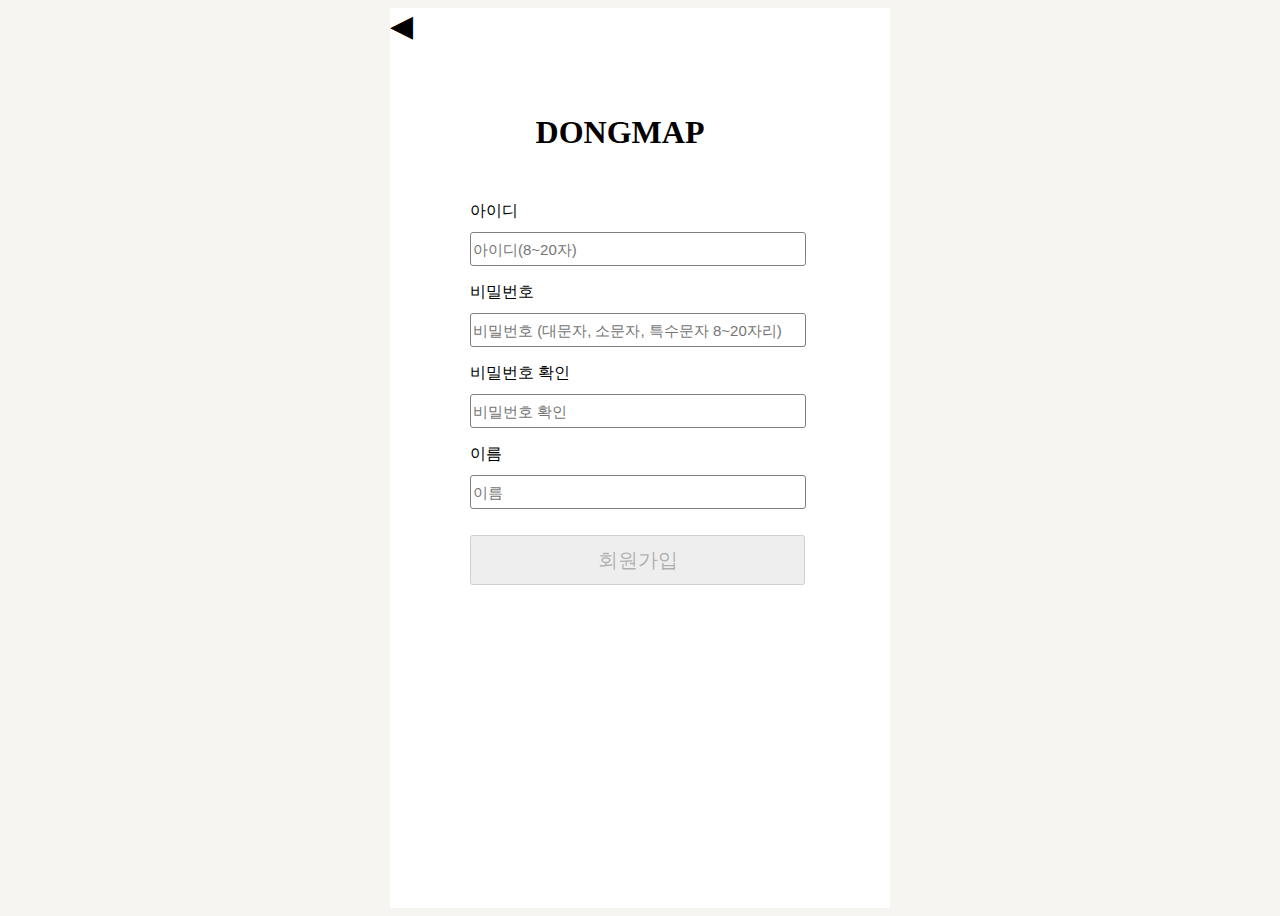
<file: joinForm.html>
<!DOCTYPE html>
<html lang="en">
<head>
  <meta charset="UTF-8">
  <meta http-equiv="X-UA-Compatible" content="IE=edge">
  <meta name="viewport" content="width=device-width, initial-scale=1.0">
  <title>회원가입</title>
  <link rel="stylesheet" href="./css/style_auth.css">
</head>
<body>
    <div class="container">
        <a href="./index.html" id="backBtn">◀</a>
        <div class="form-box">
            <h1>DONGMAP</h1>
            <form name="memberForm" action="javascript:joinMember();">
                <p>
                    <label for="userid">아이디</label>
                    <br>
                    <input type="text" name="userid" id="userid" placeholder="아이디(8~20자)">
                    <div id="idValid"></div>
                </p>
                <p>
                    <label for="pw">비밀번호</label>
                    <br>
                    <input type="password" name="pw" id="pw" placeholder="비밀번호 (대문자, 소문자, 특수문자 8~20자리)">
                    <div id="pwValid"></div>
                </p>
                <p>
                    <label for="pwConfirm">비밀번호 확인</label>
                    <br>
                    <input type="password" name="pwConfirm" id="pwConfirm" placeholder="비밀번호 확인">
                    <div id="pwConfirmValid"></div>
                </p>
                <p>
                    <label for="username">이름</label>
                    <br>
                    <input type="text" name="username" id="username" placeholder="이름">
                </p>
                <button type="submit" id="joinBtn" disabled>회원가입</button>
            </form>
        </div>
    </div>
    <script src="./js/joinValidation.js"></script>
</body>
</html>
</file>
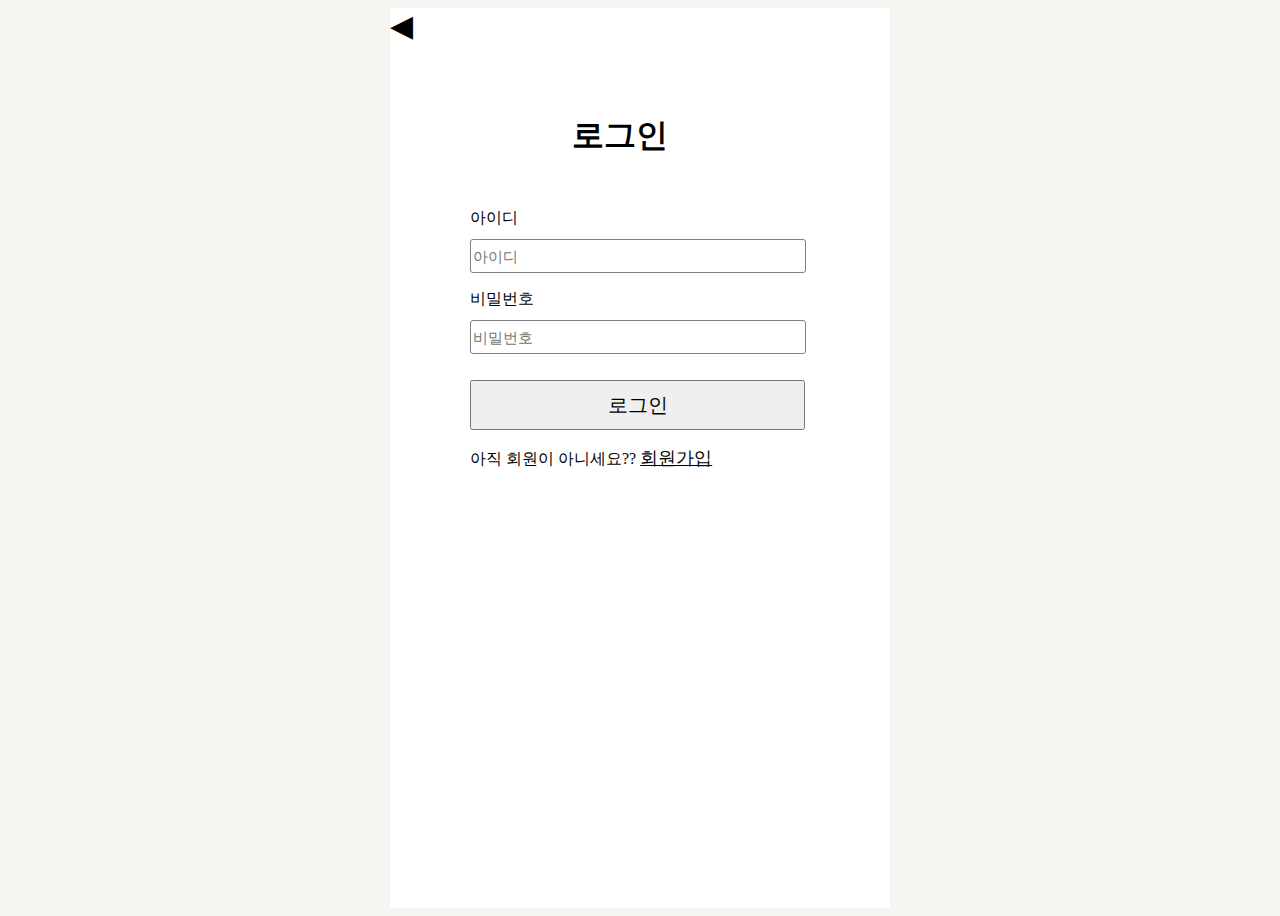
<file: login.html>
<!DOCTYPE html>
<html lang="en">
<head>
  <meta charset="UTF-8">
  <meta http-equiv="X-UA-Compatible" content="IE=edge">
  <meta name="viewport" content="width=device-width, initial-scale=1.0">
  <title>로그인</title>
  <link rel="stylesheet" href="./css/style_auth.css">
</head>
<body>
    <div class="container">
        <a href="./index.html">◀</a>
        <div class="form-box">
            <h1>로그인</h1>
            <form name="loginForm" action="javascript:loginVaild();">
                <p>
                    <label for="userid">아이디</label>
                    <br>
                    <input type="text" name="userid" id="userid" placeholder="아이디">
                    <div id="idValid"></div>
                </p>
                <p>
                    <label for="pw">비밀번호</label>
                    <br>
                    <input type="password" name="password" id="password" placeholder="비밀번호">
                    <div id="pwValid"></div>
                </p>
                <button type="submit" id="loginBtn">로그인</button>
                
                <p>아직 회원이 아니세요?? <a href="./joinForm.html" id="joinLink">회원가입</a></p>
            </form>
        </div>
    </div>
    <script src="./js/loginValidation.js">

    </script>
</body>
</html>
</file>
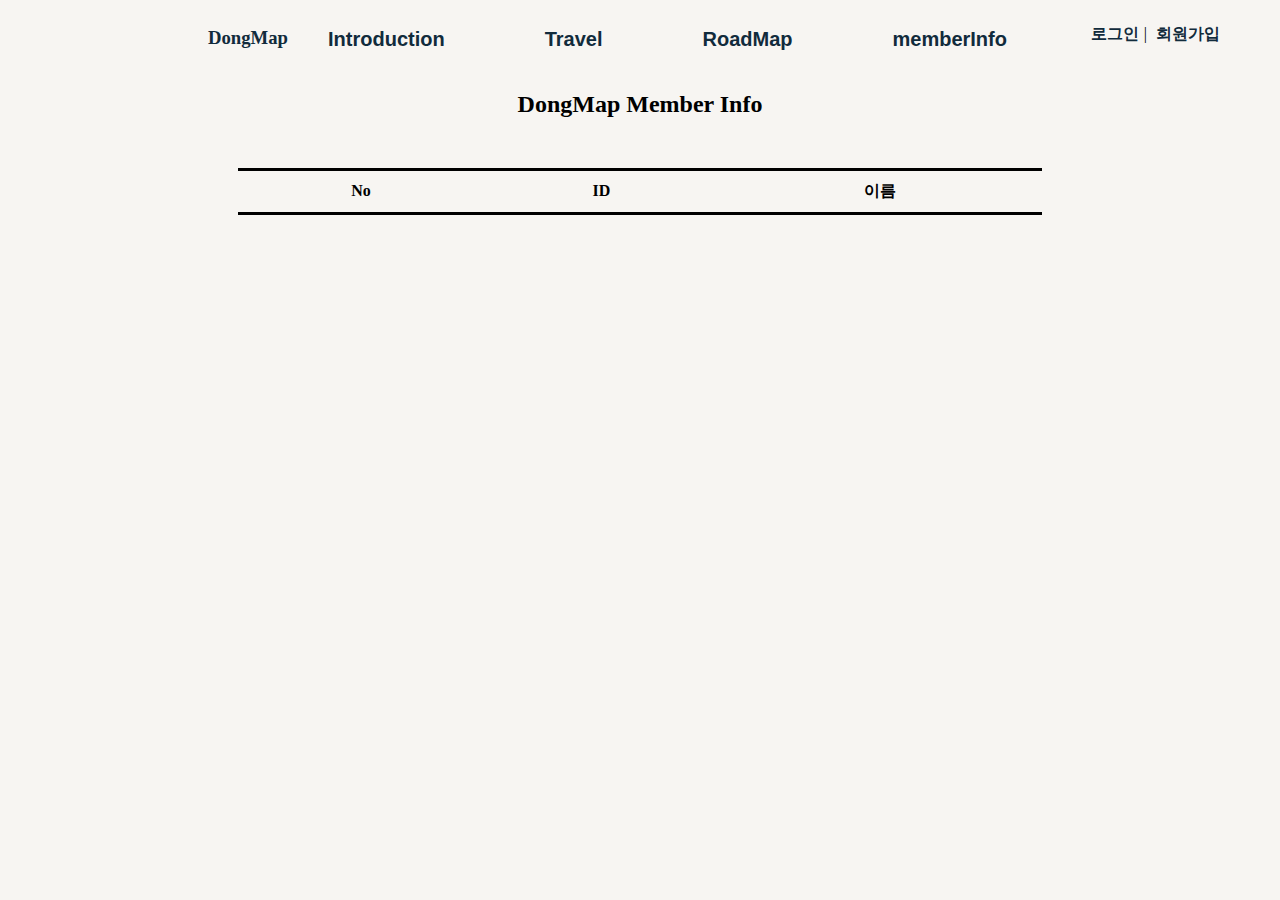
<file: memberInfo.html>
<!DOCTYPE html>
<html lang="en">
<head>
  <meta charset="UTF-8">
  <meta http-equiv="X-UA-Compatible" content="IE=edge">
  <meta name="viewport" content="width=device-width, initial-scale=1.0">
  <title>회원정보</title>
  <link rel="stylesheet" href="./css/style_member.css">
  <link rel="stylesheet" href="./css/style.css">
</head>
<body>
    <div class="container">
    <nav class="navigator">
        <h3><a href="./index.html">DongMap</a></h3>
        <ul class="navigator">
            <li><a class="nav-menu" href="./mypage.html">Introduction</a></li>
            <li><a class="nav-menu" href="./travel.html">Travel</a></li>
            <li><a class="nav-menu" href="./road-Map.html">RoadMap</a></li>
            <li><a class="nav-menu" href="./memberInfo.html">memberInfo</a></li>
        </ul>
    </nav>
    <ul class="nav-auth">
        <li><a class="auth-menu" href="./login.html">로그인</a></li>
        <li><a class="auth-menu" href="./joinForm.html">회원가입</a></li>
    </ul>
    <h2>DongMap Member Info</h2>
    <table id="tb-memberInfo">
        <thead>
            <tr>
                <th>No</th>
                <th>ID</th>
                <th>이름</th>
            </tr>
        </thead>
        <tbody>

        </tbody>
    </table>
    <script>
            const renderMemberInfo = (members = JSON.parse(localStorage.getItem('members')))=>{
            // guestbooks = guestbooks || JSON.parse(localStorage.getItem('guestbooks'));
            const tbody = document.querySelector('#tb-memberInfo tbody');
            tbody.innerHTML = "";

            let html="";
            members.forEach((member, index)=>{
                const {userId, userName} = member; //꺼내기

                html += `<tr>`;
                html += `<td>${index + 1}</td>`;
                html += `<td>${userId}</td>`;
                html += `<td>${userName}</td>`;
                html += `</tr>`;
            });
            tbody.innerHTML = html;
        }
        window.addEventListener('load',()=>{
            renderMemberInfo();
        });
    </script>
    </div>
</body>
</file>
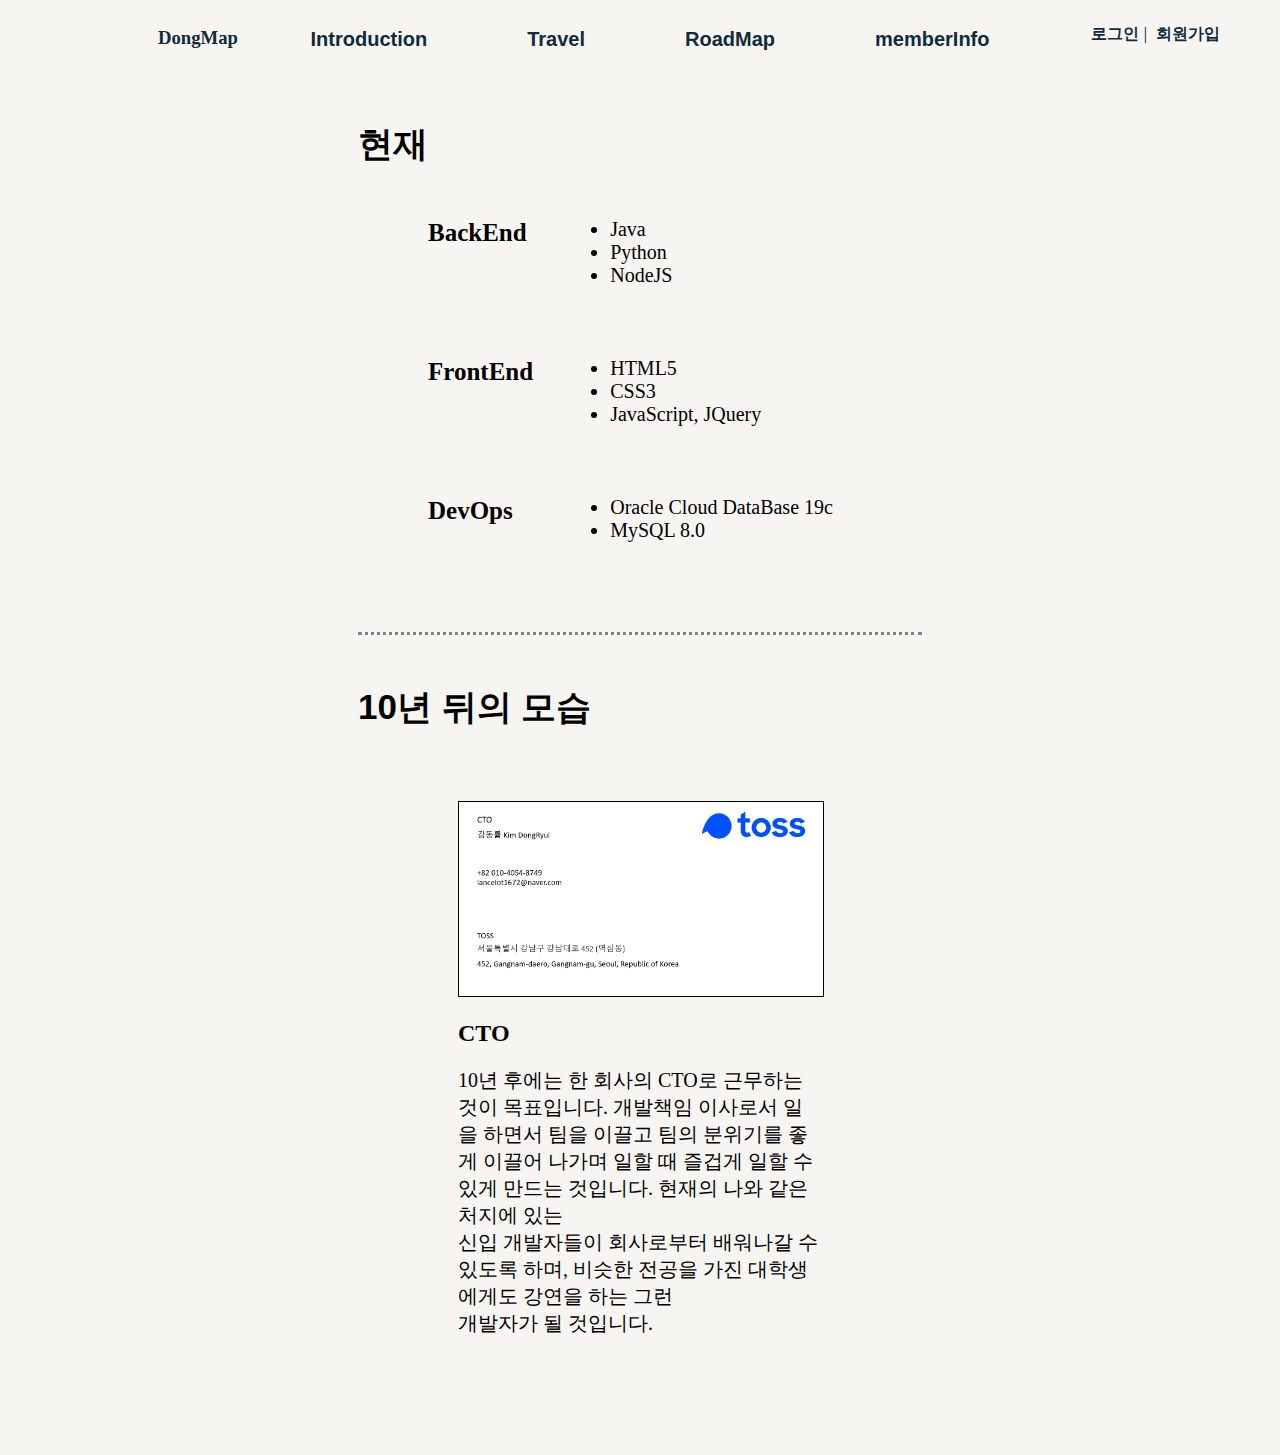
<file: road-Map.html>
<!DOCTYPE html>
<html lang="en">
<head>
  <meta charset="UTF-8">
  <meta http-equiv="X-UA-Compatible" content="IE=edge">
  <meta name="viewport" content="width=device-width, initial-scale=1.0">
  <title>Road-Map</title>
  <link rel="stylesheet" href="./css/style.css">
</head>
<body>
    <div class="frame">
        <nav class="navigator">
            <h3><a href="./index.html">DongMap</a></h3>
            <ul class="navigator">
                <li><a class="nav-menu" href="./mypage.html">Introduction</a></li>
                <li><a class="nav-menu" href="./travel.html">Travel</a></li>
                <li><a class="nav-menu" href="./road-Map.html">RoadMap</a></li>
                <li><a class="nav-menu" href="./memberInfo.html">memberInfo</a></li>
            </ul>
        </nav>
        <ul class="nav-auth">
            <li><a class="auth-menu" href="./login.html">로그인</a></li>
            <li><a class="auth-menu" href="./joinForm.html">회원가입</a></li>
        </ul>
        <div class="roadMap-section">
            <div class="present">
                <h2>현재</h2>
                <div class="skill-section">
                    <div class="skill-title">
                        <h2 class="skill-area">BackEnd</h2>
                    </div>
                    <div class="skill-list">
                        <ul>
                            <li>Java</li>
                            <li>Python</li>
                            <li>NodeJS</li>
                        </ul>
                    </div>
                </div>
                <div class="skill-section">
                    <div class="skill-title">
                        <h2 class="skill-area">FrontEnd</h2>
                    </div>
                    <div class="skill-list">
                        <ul>
                            <li>HTML5</li>
                            <li>CSS3</li>
                            <li>JavaScript, JQuery</li>
                        </ul>
                    </div>
                </div>
                <div class="skill-section">
                    <div class="skill-title">
                        <h2 class="skill-area">DevOps</h2>
                    </div>
                    <div class="skill-list">
                        <ul>
                            <li>Oracle Cloud DataBase 19c</li>
                            <li>MySQL 8.0</li>
                        </ul>
                    </div>
                </div>
            </div>
            <hr>
            <div class="future">
                <h2>10년 뒤의 모습</h2>
                <div class="namecard-section">
                    <!-- 명함 사진 만들어서 넣기 -->
                    <img class="namecard" src="./images/namecard.PNG" alt="명함 사진">
                    <!-- 10년뒤의 모습 설명 -->
                    <h2>CTO </h2>
                    <p class="namecard-info">
                        10년 후에는 한 회사의 CTO로 근무하는 것이 목표입니다. 개발책임 이사로서 일을 하면서 팀을 이끌고
                        팀의 분위기를 좋게 이끌어 나가며 일할 때 즐겁게 일할 수 있게 만드는 것입니다. 현재의 나와 같은 처지에
                        있는 <br>신입 개발자들이 회사로부터 배워나갈 수 있도록 하며, 비슷한 전공을 가진 대학생에게도 강연을 하는 그런
                        <br>개발자가 될 것입니다.
                        
                    </p>
                </div>
            </div>

        </div>
    </div>
</body>
</html>
</file>
<file: css/style_auth.css>
body {
    background-color: #F7F5F2;
}
.container {
    display: flex;
    flex-direction: column;
    width: 500px;
    height: 100vh;

    background-color: white;
    margin: 0px auto;

}
.container a{
    text-decoration: none;
    font-size: 30px;
    color: black;
}
.form-box {
    width: 300px;
    flex-direction: row;
    margin: 50px 80px;
}
.form-box h1{
    display: flex;
    justify-content: center;
    margin-bottom: 50px;
}
input {
    width: 330px;
    height: 30px;
    
    border-radius: 3px;
    border: 1px solid gray;
    margin-top: 10px;
    font-size: 15px;
}
input:valid{
    background-color: white;
}
#joinBtn, #loginBtn{
    width: 335px;
    height: 50px;
    margin-top: 10px;
    font-size: 20px;
}
#joinLink {
    font-size: 18px;
    color: black;
    transition: all .2s;
    text-decoration: underline;
}
#joinLink:hover {
    font-size: 20px;
    font-weight: 500;
}
</file>
<file: css/style_member.css>
body{
    background-color: #F7F5F2;
}
.container {
    display: flex;
    flex-direction: column;

    margin: 0px 200px;

}
.container h2 {
    font-size: x-large;
    display: flex;
    justify-content: center;
}

.container table {
    text-align: center;
    margin: 30px;
    border-top: 3px solid black;
    border-bottom: 3px solid black;
    border-collapse: collapse;
}

th, td {
    border-bottom: 1px solid black;
    padding: 10px;
}
th {
    border-bottom: 3px solid black;
}
</file>
<file: css/style.css>
body{
    background-color: #F7F5F2;
}
.frame {
    display: flex;
    flex-direction: column;
    margin-left: 150px;
    margin-right: 150px;

}
/* 가로 줄*/
hr {
    border: none;
    border-top: 3px dotted gray;
    color: #fff;
    background-color: #fff;
    height: 1px;
    width: 100%;
}

/*상단 메뉴 바*/
.navigator {
    display: flex;
    flex-direction: row;

}
.navigator>ul {
    margin: 20px auto;
}
.navigator>li {
    display: inline;
    font-family:-apple-system, BlinkMacSystemFont, 'Segoe UI', Roboto, Oxygen, Ubuntu, Cantarell, 'Open Sans', 'Helvetica Neue', sans-serif;
    font-size: 20px;
    text-decoration:solid 4px;
}
.navigator>li::after{
    padding-left: 50px;
    padding-right: 50px;
    content: "";
}
.navigator>li:last-child::after {
    content: "";
}

.nav-auth {
    position: absolute;
    right: 50px;
}
/* 로그인 회원가입 */
.nav-auth>li {
    display: inline;
}
.nav-auth>li::after{
    padding-left: 5px;
    padding-right: 5px;
    content: "|";
}
.nav-auth>li:last-child::after {
    content: "";
}
.auth-menu {
    color: #112B3C;
    text-decoration: none;
    font-weight: 600;
    transition: all 0.4s;
}
.auth-menu:hover{
    color: gray;
    text-decoration: underline;
}

/*a 태그*/
.navigator a {
    color: #112B3C;
    text-decoration: none;
    font-weight: 600;
    transition: all 0.4s;
}
/* 마우스 올려놨을 때*/
.navigator li a:hover{
    color: gray;
    text-decoration: underline;
}
/*프로필 구역 */
.profile-section {
    display: flex;
    flex-direction: row;
    justify-content: center;
    align-items: flex-start;

    margin: 100px 150px;
}
/*프로필 사진*/
#profile-picture{
    width: 500px;
    margin-right: 60px;
}
.introduction>h2 {
    margin: 0px;
    font-family: 'Montserrat', sans-serif;
    font-size: 35px;
}

.introduction>p {
    margin-bottom: 40px;
    font-weight: 300;
    font-size: 20px;
}

#capability {
    font-style: italic;
    font-weight: 400;
    font-size: 20px;
}
/*hobby*/
.hobby-section {
    display: flex;
    flex-direction: column;
    justify-content: flex-start;
    
    margin-left: 150px;
}
.hobby-section>h2{
    font-family: 'Montserrat', sans-serif;
    font-size: 35px;
}
.hobby {
    display: flex;
    flex-direction: row;
    justify-content: flex-start;
    margin-left: 50px;
    margin-right: 200px;
    margin-top: 50px;

    padding: auto;

}
.hobby-profile>h3 {
    font-size: 30px;
}
.hobby-profile>p {
    font-size: 20px;
}
#hobby-picture {
    width: 150px;
    height: 150px;
    object-fit: cover;
    border-radius: 70%;
    border: solid 2px;
    padding: 10px;
}
.hobby-profile {
    margin-left: 30px;
    margin-top: 0px;
}
.hobby-profile>h3 {
    margin : 5px;
}
/* Travel*/
.travel-section {
    display: flex;
    flex-direction: column;
    justify-content: flex-start;
    
    margin-left: 200px;
    margin-right: 200px;
}
.randmark {
    justify-content: center;
    width: 80%;
    margin: 50px auto;
    margin-bottom: 50px;
    
}
.randmark>h2 {
    border-left: 5px solid #F66B0E;
    padding-left: 10px;
}
.randmark>img {
    padding-top: 10px;
}
.randmark>p {
    display: block;
    text-align: center;
    font-size: 20px;
    font-family: -apple-system, BlinkMacSystemFont, 'Segoe UI', Roboto, Oxygen, Ubuntu, Cantarell, 'Open Sans', 'Helvetica Neue', sans-serif;
}
#travel-date {
    font-style: italic;
    font-size: 15px;
    color: gray;
}

/* road-Map */
.roadMap-section {
    display: flex;
    flex-direction: column;
    margin: 50px 200px;
}
.roadMap-section>hr {
    margin-top: 50px;
}
.skill-section {
    display: flex;
    flex-direction: row;
    margin: 30px 20px 20px 70px;
}
.skill-title {
    width: 30%;
}
.skill-list {
    width: 70%;
    vertical-align: top;
    font-size: 20px;
}
.skill-area {
    font-size: 25px;
    padding: 0;
}
/* 10년뒤 모습*/
.future {
    margin: 40px 0px;
}
.namecard-section {
    margin: 70px 100px 0px 100px;
}

.namecard-section>img {
    width: 100%;
    border: 1px solid black;
    object-fit: cover;
}

.namecard-section>p {
    margin-top: 20px;
    font-size: 20px;
}
.present>h2 {
    margin: 0px;
    font-family: 'Montserrat', sans-serif;
    font-size: 35px;
}

.future>h2 {
    margin: 0px;
    font-family: 'Montserrat', sans-serif;
    font-size: 35px;
}
</file>
